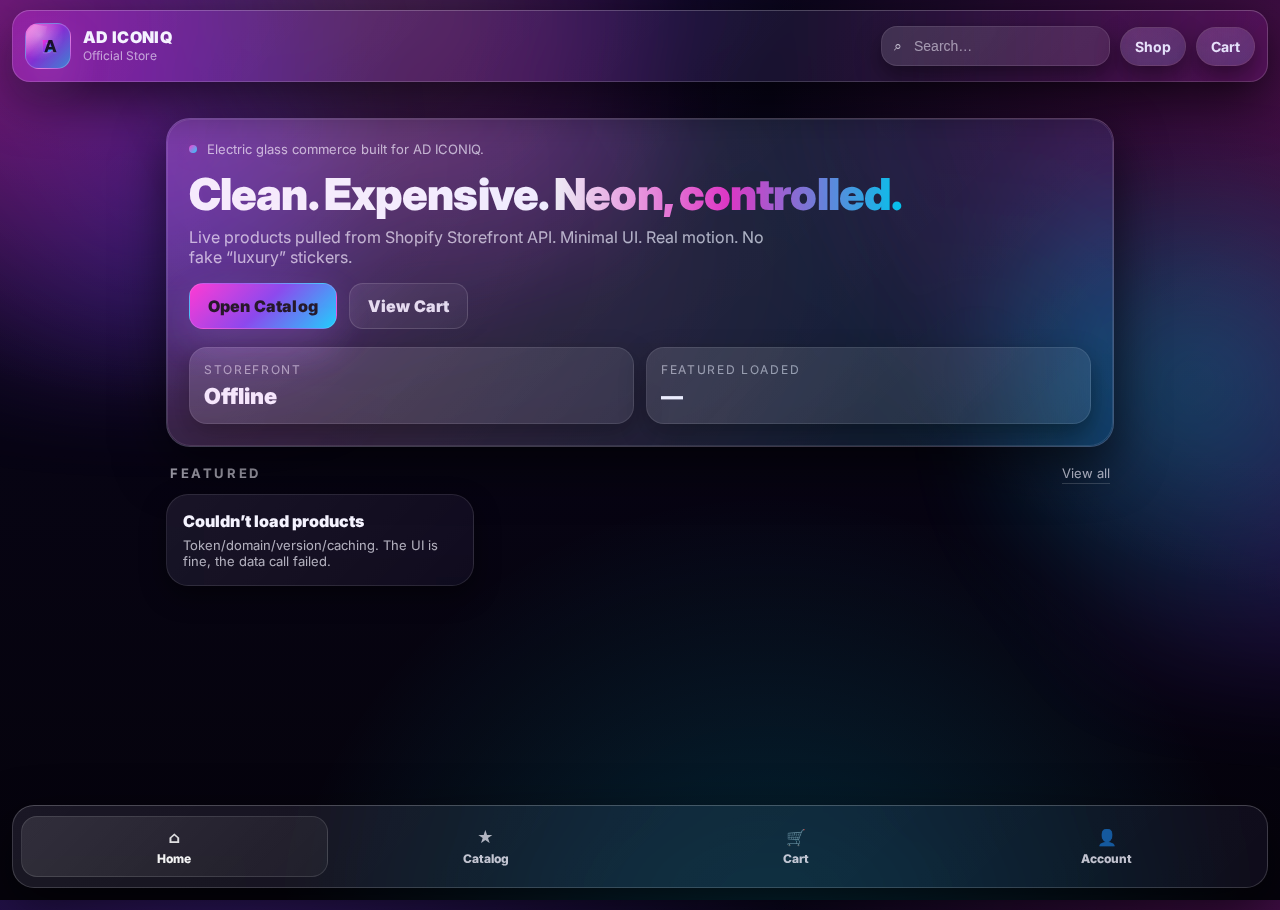
<file: index.html>
<!doctype html>
<html lang="en">
<head>
  <meta charset="utf-8" />
  <meta name="viewport" content="width=device-width,initial-scale=1,viewport-fit=cover" />
  <meta name="theme-color" content="#07040f" />
  <meta name="apple-mobile-web-app-capable" content="yes" />
  <meta name="apple-mobile-web-app-status-bar-style" content="black-translucent" />
  <title>AD ICONIQ — Official Store</title>

  <link rel="manifest" href="./manifest.webmanifest">
  <link rel="stylesheet" href="./styles.css?v=1000">

  <link rel="preconnect" href="https://fonts.googleapis.com">
  <link rel="preconnect" href="https://fonts.gstatic.com" crossorigin>
  <link href="https://fonts.googleapis.com/css2?family=Inter:wght@400;500;600;700;800;900&display=swap" rel="stylesheet">
</head>

<body class="bg">
  <!-- Ambient neon + grain -->
  <div class="ambient" aria-hidden="true">
    <div class="blob b1"></div>
    <div class="blob b2"></div>
    <div class="blob b3"></div>
    <div class="grain"></div>
    <div class="vignette"></div>
  </div>

  <header class="topbar glass">
    <div class="brand">
      <div class="logo-orb" aria-hidden="true">
        <svg class="logo-svg" viewBox="0 0 64 64" role="img" aria-label="AD">
          <defs>
            <linearGradient id="g1" x1="0" y1="0" x2="1" y2="1">
              <stop offset="0" stop-color="#ff2bd1"/>
              <stop offset="0.55" stop-color="#7c3aed"/>
              <stop offset="1" stop-color="#00d4ff"/>
            </linearGradient>
          </defs>
          <path fill="url(#g1)" d="M20 46V18h10.2c7.7 0 13 5.3 13 14s-5.3 14-13 14H20zm7.2-6.3h3.1c4.2 0 6.7-2.8 6.7-7.7 0-5-2.5-7.7-6.7-7.7h-3.1v15.4z"/>
          <path fill="rgba(10,7,18,.88)" d="M44.5 46l-2.2-6.2H32.4L30.2 46h-6.6l9.8-28h8.3l9.8 28h-7zm-10.3-11.6h6.1l-3-9.2-3.1 9.2z"/>
        </svg>
        <span class="logo-spec" aria-hidden="true"></span>
      </div>

      <div class="brand-copy">
        <div class="brand-name">AD ICONIQ</div>
        <div class="brand-sub">Official Store</div>
      </div>
    </div>

    <div class="topbar-actions">
      <label class="search glass-soft" aria-label="Search">
        <span class="icon">⌕</span>
        <input id="search-input" type="search" placeholder="Search…" autocomplete="off" />
      </label>

      <a class="pill glass-soft" href="./catalog.html" aria-label="Shop">Shop</a>

      <a class="pill glass-soft" href="./cart.html" aria-label="Cart">
        Cart <span id="cart-count" class="badge hidden">0</span>
      </a>
    </div>
  </header>

  <main class="wrap">
    <section class="hero">
      <div class="hero-card glass">
        <div class="hero-kicker">
          <span class="dot"></span>
          <span>Electric glass commerce built for AD ICONIQ.</span>
        </div>

        <h1 class="hero-title">
          Clean. Expensive.
          <span class="shine">Neon, controlled.</span>
        </h1>

        <p class="hero-sub">
          Live products pulled from Shopify Storefront API. Minimal UI. Real motion. No fake “luxury” stickers.
        </p>

        <div class="hero-cta">
          <a class="btn primary" href="./catalog.html">Open Catalog</a>
          <a class="btn ghost" href="./cart.html">View Cart</a>
        </div>

        <div class="hero-metrics">
          <div class="metric glass-soft">
            <div class="metric-label">Storefront</div>
            <div class="metric-value" id="api-status">Checking…</div>
          </div>
          <div class="metric glass-soft">
            <div class="metric-label">Featured loaded</div>
            <div class="metric-value" id="product-count">—</div>
          </div>
        </div>

        <div class="hero-outline" aria-hidden="true"></div>
        <div class="hero-highlight" aria-hidden="true"></div>
      </div>
    </section>

    <section class="section">
      <div class="section-head">
        <h2>Featured</h2>
        <a class="link" href="./catalog.html">View all</a>
      </div>

      <div id="featured-grid" class="grid">
        <div class="skeleton glass-soft"></div>
        <div class="skeleton glass-soft"></div>
        <div class="skeleton glass-soft"></div>
        <div class="skeleton glass-soft"></div>
      </div>
    </section>

    <nav class="bottom-nav glass" aria-label="Bottom Navigation">
      <a class="nav-item active" href="./index.html"><span class="nav-ico">⌂</span><span>Home</span></a>
      <a class="nav-item" href="./catalog.html"><span class="nav-ico">★</span><span>Catalog</span></a>
      <a class="nav-item" href="./cart.html"><span class="nav-ico">🛒</span><span>Cart</span></a>
      <a class="nav-item" href="./account.html"><span class="nav-ico">👤</span><span>Account</span></a>
    </nav>
  </main>

  <script>
    const SHOPIFY_DOMAIN = "xfkvxx-iz.myshopify.com";
    const STOREFRONT_TOKEN = "639111507512d9723d5efdd3fd6a8152";
    const STOREFRONT_API_VERSION = "2026-01";

    const endpoint = `https://${SHOPIFY_DOMAIN}/api/${STOREFRONT_API_VERSION}/graphql.json`;

    if ("serviceWorker" in navigator) {
      window.addEventListener("load", () => {
        navigator.serviceWorker.register("./sw.js").catch(() => {});
      });
    }

    function updateCartBadge() {
      try {
        const cart = JSON.parse(localStorage.getItem("adiconiq-cart") || "[]");
        const count = cart.reduce((t, i) => t + (i.quantity || 0), 0);
        const b = document.getElementById("cart-count");
        if (!b) return;
        if (count > 0) { b.textContent = String(count); b.classList.remove("hidden"); }
        else { b.classList.add("hidden"); }
      } catch (_) {}
    }

    async function storefront(query, variables = {}) {
      const res = await fetch(endpoint, {
        method: "POST",
        headers: {
          "Content-Type": "application/json",
          "X-Shopify-Storefront-Access-Token": STOREFRONT_TOKEN
        },
        body: JSON.stringify({ query, variables })
      });
      const json = await res.json();
      if (!res.ok || json.errors) throw new Error((json.errors && json.errors[0] && json.errors[0].message) || "Storefront error");
      return json.data;
    }

    async function loadFeatured() {
      const grid = document.getElementById("featured-grid");
      const apiStatus = document.getElementById("api-status");
      const productCount = document.getElementById("product-count");

      const query = `
        query Featured($first:Int!){
          products(first:$first, sortKey:BEST_SELLING){
            edges{
              node{
                id title handle availableForSale
                featuredImage{ url altText }
                priceRange{ minVariantPrice{ amount currencyCode } }
              }
            }
          }
        }
      `;

      try {
        const data = await storefront(query, { first: 8 }); // more than 6
        const items = (data.products.edges || []).map(e => e.node);

        apiStatus.textContent = "Online";
        apiStatus.classList.add("ok");
        productCount.textContent = String(items.length);

        grid.innerHTML = items.map(p => {
          const img = p.featuredImage?.url || "";
          const alt = p.featuredImage?.altText || p.title || "Product";
          const amount = Number(p.priceRange?.minVariantPrice?.amount || 0);
          const currency = p.priceRange?.minVariantPrice?.currencyCode || "USD";
          const price = new Intl.NumberFormat(undefined, { style: "currency", currency }).format(amount);

          return `
            <a class="card glass-soft" href="./catalog.html?handle=${encodeURIComponent(p.handle)}">
              <div class="card-media">
                ${img ? `<img loading="lazy" src="${img}" alt="${escapeHtml(alt)}">` : `<div class="img-fallback"></div>`}
                <div class="bloom" aria-hidden="true"></div>
                <div class="spec" aria-hidden="true"></div>
              </div>
              <div class="card-body">
                <div class="card-title">${escapeHtml(p.title || "")}</div>
                <div class="card-row">
                  <div class="card-price">${price}</div>
                  <div class="chip ${p.availableForSale ? "live" : "sold"}">${p.availableForSale ? "Live" : "Sold"}</div>
                </div>
              </div>
              <div class="card-outline" aria-hidden="true"></div>
            </a>
          `;
        }).join("");
      } catch (e) {
        apiStatus.textContent = "Offline";
        apiStatus.classList.remove("ok");
        productCount.textContent = "—";
        grid.innerHTML = `
          <div class="error glass-soft">
            <div class="error-title">Couldn’t load products</div>
            <div class="error-sub">Token/domain/version/caching. The UI is fine, the data call failed.</div>
          </div>
        `;
      }
    }

    function wireSearch() {
      const input = document.getElementById("search-input");
      if (!input) return;
      input.addEventListener("keydown", (ev) => {
        if (ev.key === "Enter") {
          const q = input.value.trim();
          if (q) window.location.href = `./catalog.html?q=${encodeURIComponent(q)}`;
        }
      });
    }

    function escapeHtml(s) {
      return String(s).replace(/[&<>"']/g, (m) => ({
        "&":"&amp;","<":"&lt;",">":"&gt;",'"':"&quot;","'":"&#039;"
      }[m]));
    }

    updateCartBadge();
    wireSearch();
    loadFeatured();
  </script>
</body>
</html>
</file>
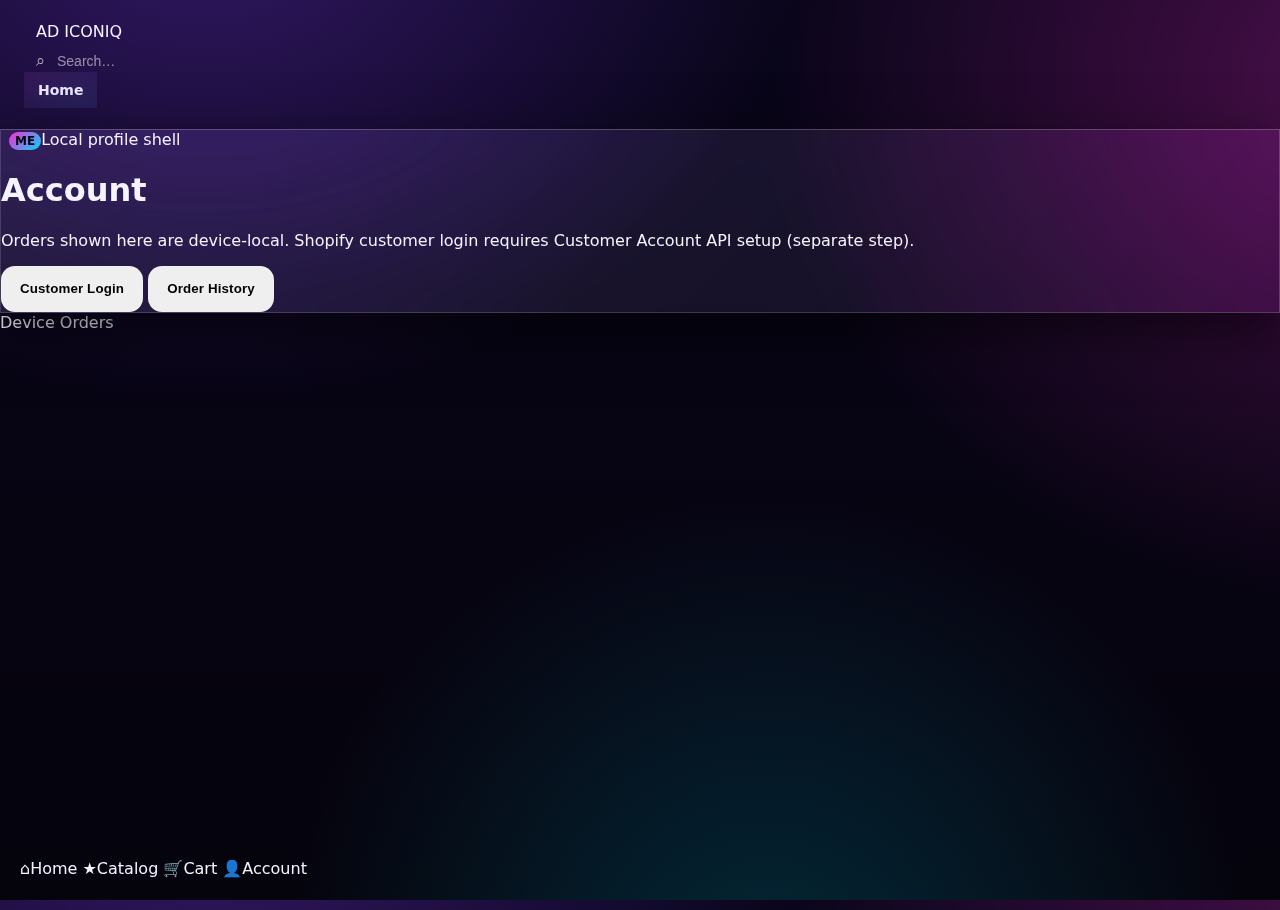
<file: account.html>
<!doctype html>
<html lang="en">
<head>
  <meta charset="utf-8"/>
  <meta name="viewport" content="width=device-width,initial-scale=1"/>
  <title>AD ICONIQ | Account</title>
  <link rel="stylesheet" href="./styles.css"/>
</head>
<body>
  <div class="glow-orb orb-a"></div>
  <div class="glow-orb orb-b"></div>
  <div class="glow-orb orb-c"></div>

  <div class="app">
    <header class="topbar">
      <div class="container topbar-inner">
        <div class="brand"><div class="logo"></div><div class="brand-title">AD ICONIQ</div></div>
        <div class="search"><span style="opacity:.7">⌕</span><input id="search-input" placeholder="Search…" /></div>
        <a class="pill" href="./index.html">Home</a>
      </div>
    </header>

    <main class="container hero">
      <section class="glass">
        <div class="glass-inner">
          <div class="kicker"><span class="badge">ME</span><span>Local profile shell</span></div>
          <h1 class="h1">Account</h1>
          <p class="sub">Orders shown here are device-local. Shopify customer login requires Customer Account API setup (separate step).</p>
          <div class="cta-row">
            <button class="btn btn-primary" onclick="showToast('Account auth is a separate build step')">Customer Login</button>
            <button class="btn" onclick="showToast('Coming next')">Order History</button>
          </div>
        </div>
      </section>

      <div class="section-title">Device Orders</div>
      <div id="orders-grid" class="grid"></div>
    </main>

    <nav class="bottom-nav">
      <div class="container nav-inner">
        <a class="nav-link" href="./index.html"><span class="icon">⌂</span><span>Home</span></a>
        <a class="nav-link" href="./catalog.html"><span class="icon">★</span><span>Catalog</span></a>
        <a class="nav-link" href="./cart.html"><span class="icon">🛒</span><span>Cart <span id="cart-count"></span></span></a>
        <a class="nav-link active" href="./account.html"><span class="icon">👤</span><span>Account</span></a>
      </div>
    </nav>

    <div id="toast" class="toast"></div>
  </div>

  <script src="./main.js"></script>
</body>
</html>
</file>
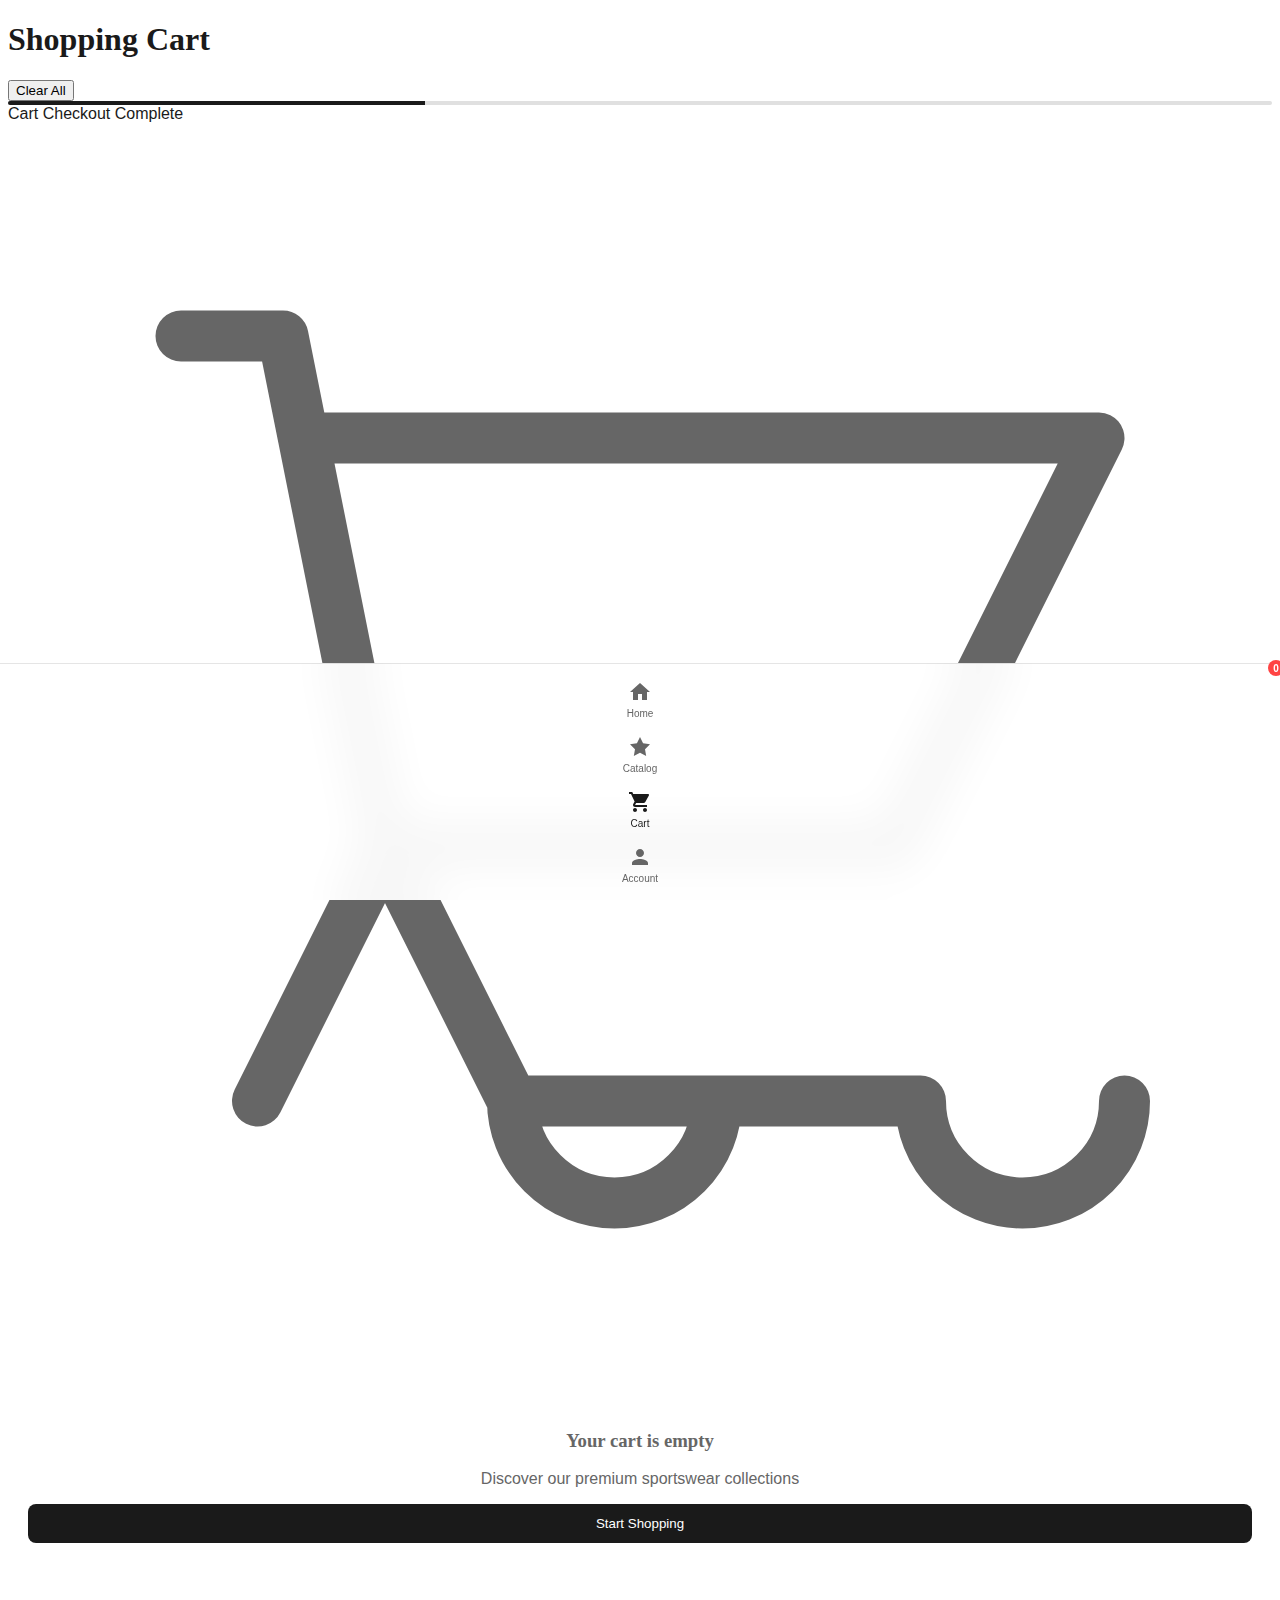
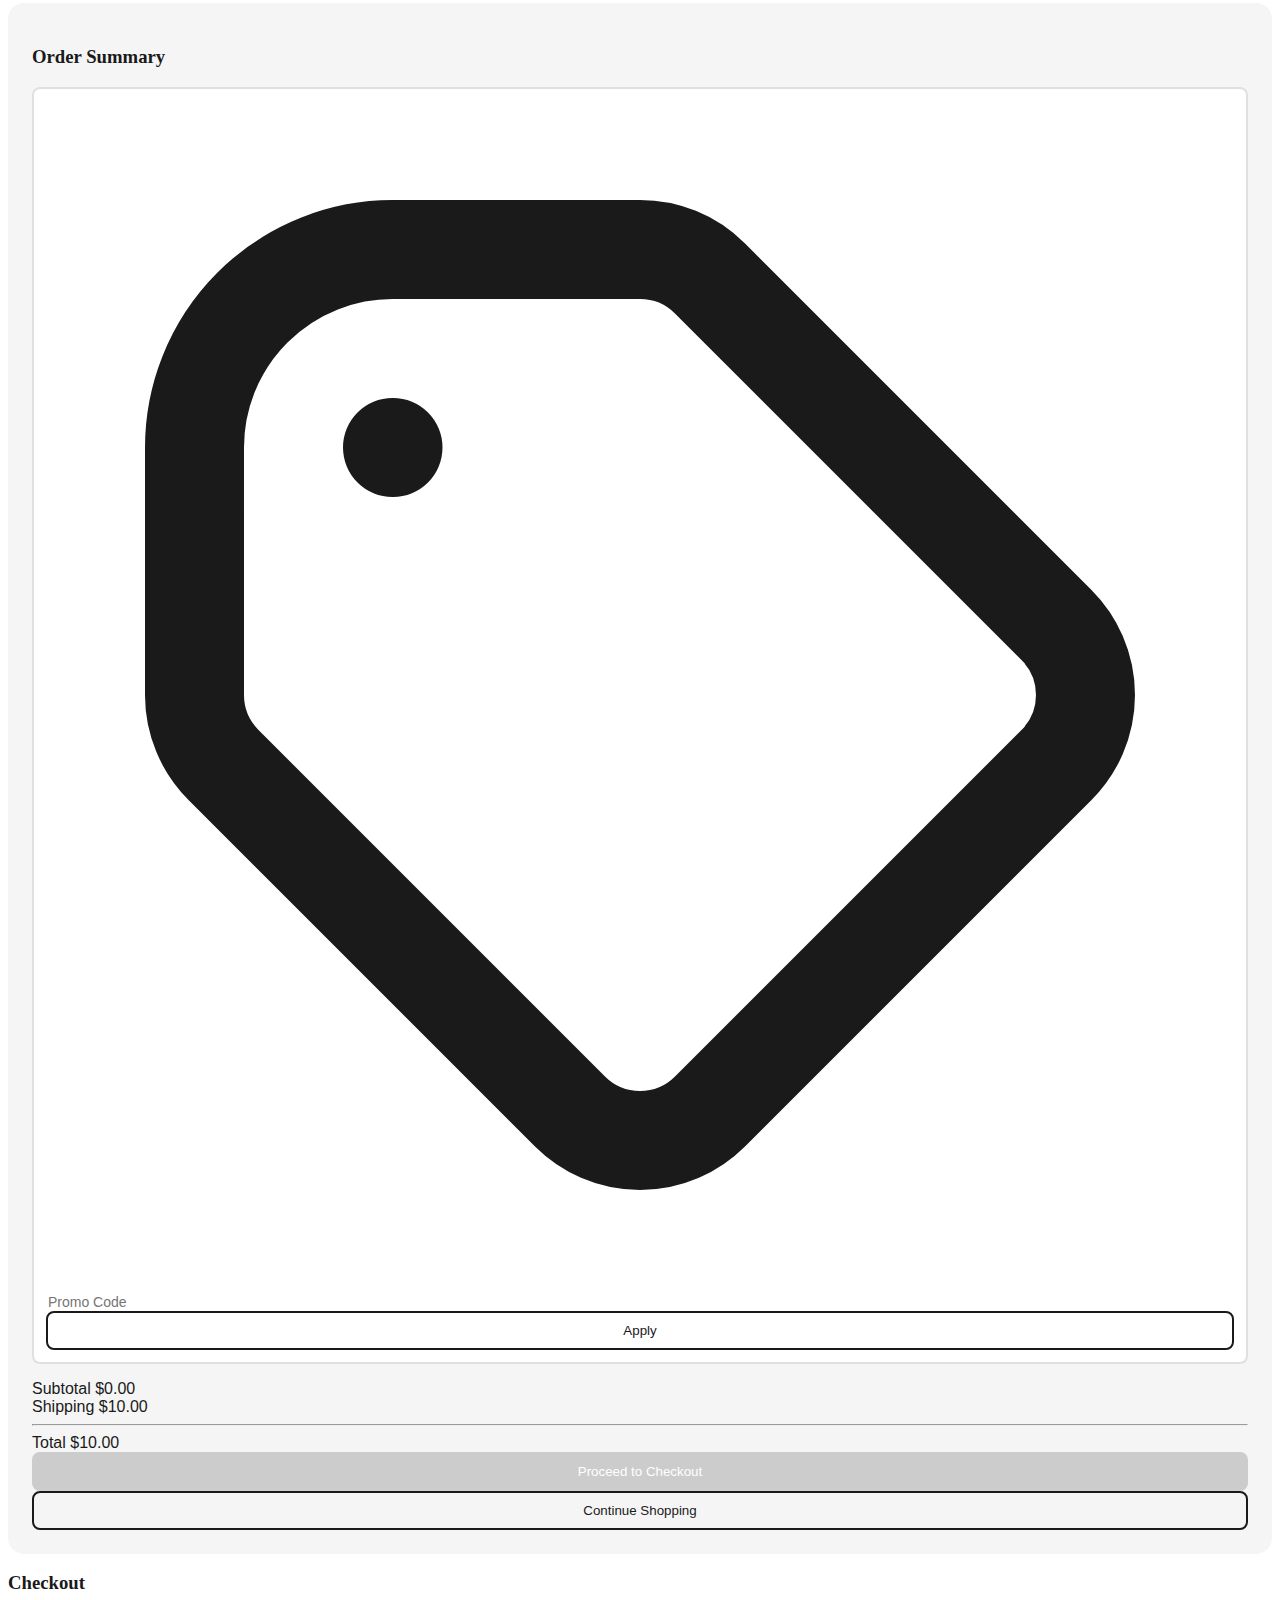
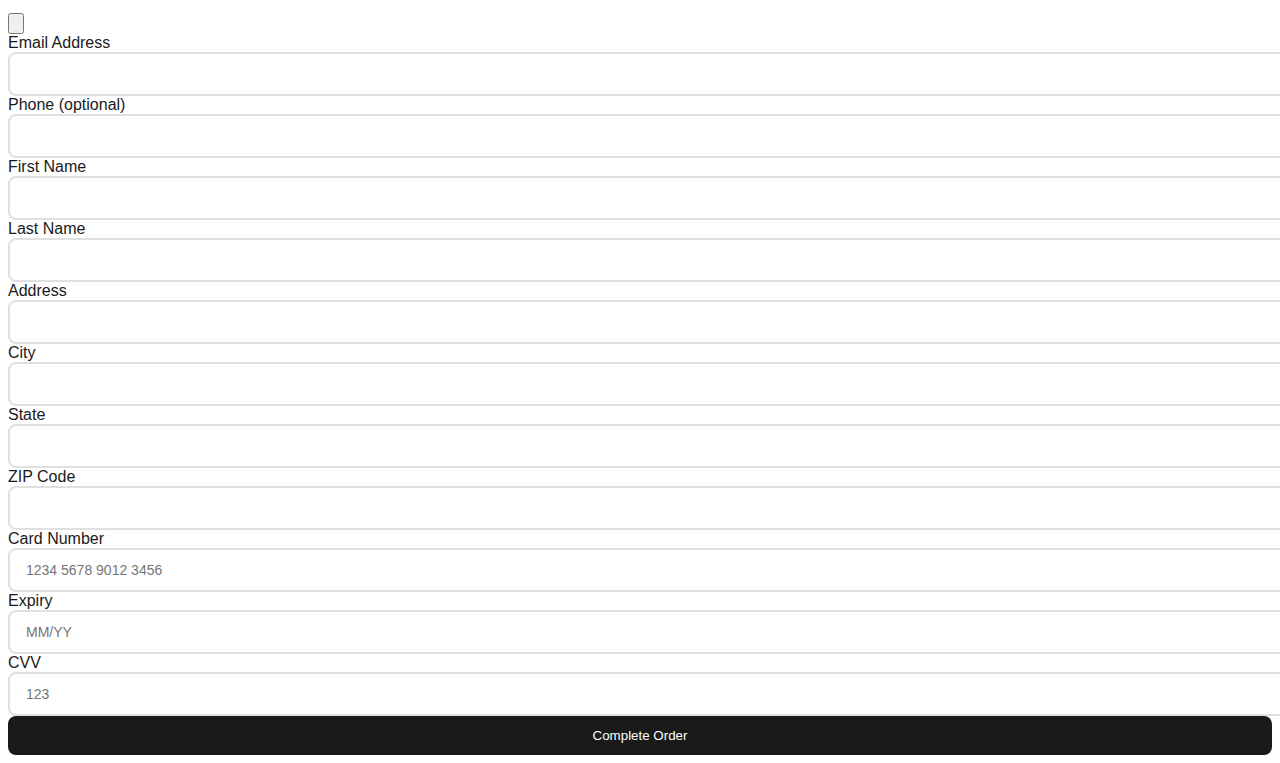
<file: cart.html>
<!DOCTYPE html>
<html lang="en">
<head>
    <meta charset="UTF-8">
    <meta name="viewport" content="width=device-width, initial-scale=1.0">
    
<link rel="manifest" href="manifest.webmanifest">
<meta name="theme-color" content="#1a1a1a">
<link rel="apple-touch-icon" href="resources/icon-192.png">

<title>Shopping Cart - AD ICONIQ</title>
    <script src="https://cdn.tailwindcss.com"></script>
    <script src="https://cdnjs.cloudflare.com/ajax/libs/animejs/3.2.1/anime.min.js"></script>
    <link href="https://fonts.googleapis.com/css2?family=Playfair+Display:wght@400;600;700&family=Inter:wght@300;400;500;600&family=Montserrat:wght@400;500;600&display=swap" rel="stylesheet">
    <style>
        :root {
            --primary-dark: #1a1a1a;
            --primary-light: #ffffff;
            --accent-silver: #c0c0c0;
            --highlight-gray: #f5f5f5;
        }
        
        body {
            font-family: 'Inter', sans-serif;
            background: var(--primary-light);
            color: var(--primary-dark);
        }
        
        .font-display { font-family: 'Playfair Display', serif; }
        .font-accent { font-family: 'Montserrat', sans-serif; }
        
        .cart-item {
            background: white;
            border-radius: 12px;
            padding: 16px;
            box-shadow: 0 2px 10px rgba(0,0,0,0.08);
            margin-bottom: 16px;
        }
        
        .quantity-btn {
            width: 32px;
            height: 32px;
            border: 2px solid #e0e0e0;
            background: white;
            border-radius: 6px;
            display: flex;
            align-items: center;
            justify-content: center;
            cursor: pointer;
            transition: all 0.3s ease;
        }
        
        .quantity-btn:hover {
            border-color: var(--primary-dark);
        }
        
        .quantity-btn:active {
            background: var(--primary-dark);
            color: white;
        }
        
        .btn-primary {
            background: var(--primary-dark);
            color: var(--primary-light);
            border-radius: 8px;
            padding: 12px 24px;
            font-family: 'Montserrat', sans-serif;
            font-weight: 500;
            transition: all 0.3s ease;
            border: none;
            cursor: pointer;
            width: 100%;
        }
        
        .btn-primary:hover {
            background: #333;
        }
        
        .btn-primary:disabled {
            background: #ccc;
            cursor: not-allowed;
        }
        
        .btn-secondary {
            background: transparent;
            color: var(--primary-dark);
            border: 2px solid var(--primary-dark);
            border-radius: 8px;
            padding: 10px 22px;
            font-family: 'Montserrat', sans-serif;
            font-weight: 500;
            transition: all 0.3s ease;
            cursor: pointer;
            width: 100%;
        }
        
        .btn-secondary:hover {
            background: var(--primary-dark);
            color: var(--primary-light);
        }
        
        .nav-bottom {
            position: fixed;
            bottom: 0;
            left: 0;
            right: 0;
            background: rgba(255, 255, 255, 0.95);
            backdrop-filter: blur(20px);
            border-top: 1px solid rgba(0,0,0,0.1);
            z-index: 1000;
            padding: 8px 0 calc(8px + env(safe-area-inset-bottom));
        }
        
        .nav-item {
            display: flex;
            flex-direction: column;
            align-items: center;
            padding: 8px;
            color: #666;
            text-decoration: none;
            font-size: 10px;
            font-family: 'Montserrat', sans-serif;
            transition: color 0.3s ease;
        }
        
        .nav-item.active {
            color: var(--primary-dark);
        }
        
        .nav-icon {
            width: 24px;
            height: 24px;
            margin-bottom: 4px;
        }
        
        .cart-badge {
            position: absolute;
            top: -4px;
            right: -4px;
            background: #ff4444;
            color: white;
            border-radius: 50%;
            width: 16px;
            height: 16px;
            font-size: 10px;
            display: flex;
            align-items: center;
            justify-content: center;
            font-weight: 600;
        }
        
        .form-input {
            width: 100%;
            padding: 12px 16px;
            border: 2px solid #e0e0e0;
            border-radius: 8px;
            font-size: 14px;
            transition: border-color 0.3s ease;
            background: white;
        }
        
        .form-input:focus {
            outline: none;
            border-color: var(--primary-dark);
        }
        
        .order-summary {
            background: var(--highlight-gray);
            border-radius: 16px;
            padding: 24px;
            position: sticky;
            top: 20px;
        }
        
        .progress-bar {
            height: 4px;
            background: #e0e0e0;
            border-radius: 2px;
            overflow: hidden;
        }
        
        .progress-fill {
            height: 100%;
            background: var(--primary-dark);
            transition: width 0.3s ease;
        }
        
        .step {
            display: flex;
            align-items: center;
            margin-bottom: 24px;
        }
        
        .step-number {
            width: 32px;
            height: 32px;
            border-radius: 50%;
            background: #e0e0e0;
            color: #666;
            display: flex;
            align-items: center;
            justify-content: center;
            font-weight: 600;
            margin-right: 12px;
        }
        
        .step.active .step-number {
            background: var(--primary-dark);
            color: white;
        }
        
        .step.completed .step-number {
            background: #10b981;
            color: white;
        }
        
        .empty-cart {
            text-align: center;
            padding: 60px 20px;
            color: #666;
        }
        
        .fade-in {
            opacity: 0;
            transform: translateY(20px);
        }
        
        .promo-code {
            background: white;
            border: 2px solid #e0e0e0;
            border-radius: 8px;
            padding: 12px;
            margin-bottom: 16px;
        }
        
        .promo-input {
            border: none;
            outline: none;
            width: 100%;
            font-size: 14px;
        }
    </style>
</head>
<body class="pb-20">
    <!-- Header -->
    <header class="sticky top-0 bg-white border-b border-gray-200 z-50 px-6 py-4">
        <div class="flex items-center justify-between">
            <h1 class="font-display text-2xl font-bold">Shopping Cart</h1>
            <button onclick="clearCart()" class="text-sm text-gray-500 hover:text-gray-700">
                Clear All
            </button>
        </div>
        
        <!-- Progress Bar -->
        <div class="mt-4">
            <div class="progress-bar">
                <div id="progress-fill" class="progress-fill" style="width: 33%"></div>
            </div>
            <div class="flex justify-between text-xs text-gray-500 mt-2">
                <span>Cart</span>
                <span>Checkout</span>
                <span>Complete</span>
            </div>
        </div>
    </header>

    <!-- Cart Content -->
    <div class="px-6 py-6">
        <div id="cart-content">
            <!-- Cart items will be loaded here -->
        </div>
        
        <!-- Empty Cart State -->
        <div id="empty-cart" class="empty-cart hidden">
            <svg class="w-24 h-24 mx-auto mb-4 text-gray-300" fill="none" stroke="currentColor" viewBox="0 0 24 24">
                <path stroke-linecap="round" stroke-linejoin="round" stroke-width="1" d="M3 3h2l.4 2M7 13h10l4-8H5.4m0 0L7 13m0 0l-2.5 5M7 13l2.5 5m0 0h8m-8 0a2 2 0 104 0m4 0a2 2 0 104 0"/>
            </svg>
            <h3 class="font-display text-xl font-bold mb-2">Your cart is empty</h3>
            <p class="mb-6">Discover our premium sportswear collections</p>
            <button onclick="window.location.href='catalog.html'" class="btn-primary max-w-xs mx-auto">
                Start Shopping
            </button>
        </div>
    </div>

    <!-- Order Summary -->
    <div id="order-summary" class="px-6 pb-6 hidden">
        <div class="order-summary">
            <h3 class="font-display text-xl font-bold mb-4">Order Summary</h3>
            
            <!-- Promo Code -->
            <div class="promo-code">
                <div class="flex items-center space-x-2">
                    <svg class="w-4 h-4 text-gray-500" fill="none" stroke="currentColor" viewBox="0 0 24 24">
                        <path stroke-linecap="round" stroke-linejoin="round" stroke-width="2" d="M7 7h.01M7 3h5c.512 0 1.024.195 1.414.586l7 7a2 2 0 010 2.828l-7 7a2 2 0 01-2.828 0l-7-7A1.994 1.994 0 013 12V7a4 4 0 014-4z"/>
                    </svg>
                    <input type="text" id="promo-code" placeholder="Promo Code" class="promo-input">
                    <button onclick="applyPromoCode()" class="btn-secondary text-xs px-3 py-1">Apply</button>
                </div>
            </div>
            
            <!-- Price Breakdown -->
            <div class="space-y-2 text-sm">
                <div class="flex justify-between">
                    <span>Subtotal</span>
                    <span id="subtotal">$0.00</span>
                </div>
                <div class="flex justify-between">
                    <span>Shipping</span>
                    <span id="shipping">Free</span>
                </div>
                <div class="flex justify-between text-green-600" id="discount-row" style="display: none;">
                    <span>Discount</span>
                    <span id="discount">-$0.00</span>
                </div>
                <hr class="my-3">
                <div class="flex justify-between font-bold text-lg">
                    <span>Total</span>
                    <span id="total">$0.00</span>
                </div>
            </div>
            
            <button onclick="proceedToCheckout()" class="btn-primary mt-6" id="checkout-btn">
                Proceed to Checkout
            </button>
            
            <button onclick="window.location.href='catalog.html'" class="btn-secondary mt-3">
                Continue Shopping
            </button>
        </div>
    </div>

    <!-- Checkout Modal -->
    <div id="checkout-modal" class="modal">
        <div class="modal-content p-6 m-4 max-w-md">
            <div class="flex justify-between items-center mb-6">
                <h3 class="font-display text-xl font-bold">Checkout</h3>
                <button onclick="toggleCheckout()" class="text-gray-500 hover:text-gray-700">
                    <svg class="w-6 h-6" fill="none" stroke="currentColor" viewBox="0 0 24 24">
                        <path stroke-linecap="round" stroke-linejoin="round" stroke-width="2" d="M6 18L18 6M6 6l12 12"/>
                    </svg>
                </button>
            </div>
            
            <form id="checkout-form" class="space-y-4">
                <div>
                    <label class="block text-sm font-medium mb-2">Email Address</label>
                    <input type="email" name="email" class="form-input" required>
                </div>

                <div>
                    <label class="block text-sm font-medium mb-2">Phone (optional)</label>
                    <input type="tel" name="phone" class="form-input">
                </div>
                
                <div class="grid grid-cols-1 gap-4">
                    <div>
                        <label class="block text-sm font-medium mb-2">First Name</label>
                        <input type="text" name="firstName" class="form-input" required>
                    </div>
                    <div>
                        <label class="block text-sm font-medium mb-2">Last Name</label>
                        <input type="text" name="lastName" class="form-input" required>
                    </div>
                </div>
                
                <div>
                    <label class="block text-sm font-medium mb-2">Address</label>
                    <input type="text" name="address" class="form-input" required>
                </div>
                
                <div class="grid grid-cols-3 gap-4">
                    <div>
                        <label class="block text-sm font-medium mb-2">City</label>
                        <input type="text" name="city" class="form-input" required>
                    </div>
                    <div>
                        <label class="block text-sm font-medium mb-2">State</label>
                        <input type="text" name="state" class="form-input" required>
                    </div>
                    <div>
                        <label class="block text-sm font-medium mb-2">ZIP Code</label>
                        <input type="text" name="zip" class="form-input" required>
                    </div>
                </div>
                
                <div>
                    <label class="block text-sm font-medium mb-2">Card Number</label>
                    <input type="text" placeholder="1234 5678 9012 3456" class="form-input" required>
                </div>
                
                <div class="grid grid-cols-2 gap-4">
                    <div>
                        <label class="block text-sm font-medium mb-2">Expiry</label>
                        <input type="text" placeholder="MM/YY" class="form-input" required>
                    </div>
                    <div>
                        <label class="block text-sm font-medium mb-2">CVV</label>
                        <input type="text" placeholder="123" class="form-input" required>
                    </div>
                </div>
                
                <button type="submit" class="btn-primary mt-6">
                    Complete Order
                </button>
            </form>
        </div>
    </div>

    <!-- Bottom Navigation -->
    <nav class="nav-bottom">
        <div class="flex justify-around items-center py-2">
            <a href="index.html" class="nav-item">
                <svg class="nav-icon" fill="currentColor" viewBox="0 0 24 24">
                    <path d="M10 20v-6h4v6h5v-8h3L12 3 2 12h3v8z"/>
                </svg>
                Home
            </a>
            <a href="catalog.html" class="nav-item">
                <svg class="nav-icon" fill="currentColor" viewBox="0 0 24 24">
                    <path d="M12 2l3.09 6.26L22 9.27l-5 4.87 1.18 6.88L12 17.77l-6.18 3.25L7 14.14 2 9.27l6.91-1.01L12 2z"/>
                </svg>
                Catalog
            </a>
            <a href="cart.html" class="nav-item active relative">
                <svg class="nav-icon" fill="currentColor" viewBox="0 0 24 24">
                    <path d="M7 18c-1.1 0-1.99.9-1.99 2S5.9 22 7 22s2-.9 2-2-.9-2-2-2zM1 2v2h2l3.6 7.59-1.35 2.45c-.16.28-.25.61-.25.96 0 1.1.9 2 2 2h12v-2H7.42c-.14 0-.25-.11-.25-.25l.03-.12.9-1.63h7.45c.75 0 1.41-.41 1.75-1.03l3.58-6.49c.08-.14.12-.31.12-.48 0-.55-.45-1-1-1H5.21l-.94-2H1zm16 16c-1.1 0-1.99.9-1.99 2s.89 2 1.99 2 2-.9 2-2-.9-2-2-2z"/>
                </svg>
                <span id="cart-count" class="cart-badge hidden">0</span>
                Cart
            </a>
            <a href="account.html" class="nav-item">
                <svg class="nav-icon" fill="currentColor" viewBox="0 0 24 24">
                    <path d="M12 12c2.21 0 4-1.79 4-4s-1.79-4-4-4-4 1.79-4 4 1.79 4 4 4zm0 2c-2.67 0-8 1.34-8 4v2h16v-2c0-2.66-5.33-4-8-4z"/>
                </svg>
                Account
            </a>
        </div>
    </nav>

    <script src="main.js"></script>
</body>
</html>
</file>
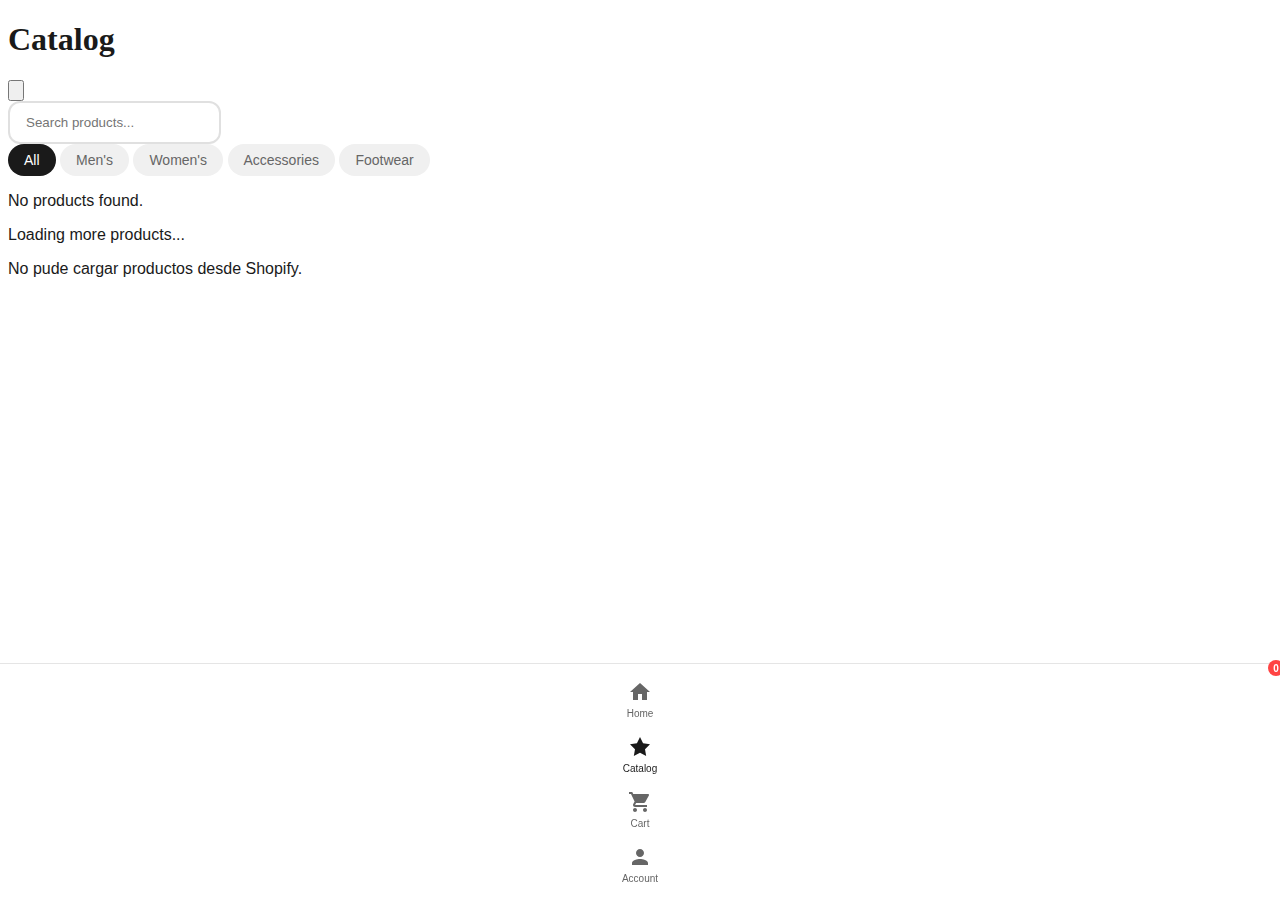
<file: catalog.html>
<!DOCTYPE html>
<html lang="en">
<head>
    <meta charset="UTF-8">
    <meta name="viewport" content="width=device-width, initial-scale=1.0">
    
<link rel="manifest" href="manifest.webmanifest">
<meta name="theme-color" content="#1a1a1a">
<link rel="apple-touch-icon" href="resources/icon-192.png">

<title>Catalog - AD ICONIQ</title>
    <script src="https://cdn.tailwindcss.com"></script>
    <script src="https://cdnjs.cloudflare.com/ajax/libs/animejs/3.2.1/anime.min.js"></script>
    <link href="https://fonts.googleapis.com/css2?family=Playfair+Display:wght@400;600;700&family=Inter:wght@300;400;500;600&family=Montserrat:wght@400;500;600&display=swap" rel="stylesheet">
    <style>
        :root {
            --primary-dark: #1a1a1a;
            --primary-light: #ffffff;
            --accent-silver: #c0c0c0;
            --highlight-gray: #f5f5f5;
        }
        
        body {
            font-family: 'Inter', sans-serif;
            background: var(--primary-light);
            color: var(--primary-dark);
        }
        
        .font-display { font-family: 'Playfair Display', serif; }
        .font-accent { font-family: 'Montserrat', sans-serif; }
        
        .search-bar {
            background: white;
            border: 2px solid #e0e0e0;
            border-radius: 12px;
            padding: 12px 16px;
            transition: border-color 0.3s ease;
        }
        
        .search-bar:focus {
            outline: none;
            border-color: var(--primary-dark);
        }
        
        .filter-chip {
            background: #f0f0f0;
            color: #666;
            padding: 8px 16px;
            border-radius: 20px;
            font-size: 14px;
            cursor: pointer;
            transition: all 0.3s ease;
            border: none;
        }
        
        .filter-chip.active {
            background: var(--primary-dark);
            color: white;
        }
        
        .product-card {
            background: white;
            border-radius: 12px;
            overflow: hidden;
            box-shadow: 0 4px 20px rgba(0,0,0,0.08);
            transition: all 0.3s cubic-bezier(0.4, 0, 0.2, 1);
            cursor: pointer;
        }
        
        .product-card:hover {
            transform: translateY(-4px);
            box-shadow: 0 8px 30px rgba(0,0,0,0.12);
        }
        
        .product-card:active {
            transform: scale(0.98);
        }
        
        .btn-primary {
            background: var(--primary-dark);
            color: var(--primary-light);
            border-radius: 8px;
            padding: 8px 16px;
            font-family: 'Montserrat', sans-serif;
            font-weight: 500;
            transition: all 0.3s ease;
            border: none;
            cursor: pointer;
            font-size: 14px;
        }
        
        .btn-primary:hover {
            background: #333;
        }
        
        .btn-secondary {
            background: transparent;
            color: var(--primary-dark);
            border: 2px solid var(--primary-dark);
            border-radius: 8px;
            padding: 6px 14px;
            font-family: 'Montserrat', sans-serif;
            font-weight: 500;
            transition: all 0.3s ease;
            cursor: pointer;
            font-size: 14px;
        }
        
        .btn-secondary:hover {
            background: var(--primary-dark);
            color: var(--primary-light);
        }
        
        .nav-bottom {
            position: fixed;
            bottom: 0;
            left: 0;
            right: 0;
            background: rgba(255, 255, 255, 0.95);
            backdrop-filter: blur(20px);
            border-top: 1px solid rgba(0,0,0,0.1);
            z-index: 1000;
            padding: 8px 0 calc(8px + env(safe-area-inset-bottom));
        }
        
        .nav-item {
            display: flex;
            flex-direction: column;
            align-items: center;
            padding: 8px;
            color: #666;
            text-decoration: none;
            font-size: 10px;
            font-family: 'Montserrat', sans-serif;
            transition: color 0.3s ease;
        }
        
        .nav-item.active {
            color: var(--primary-dark);
        }
        
        .nav-icon {
            width: 24px;
            height: 24px;
            margin-bottom: 4px;
        }
        
        .cart-badge {
            position: absolute;
            top: -4px;
            right: -4px;
            background: #ff4444;
            color: white;
            border-radius: 50%;
            width: 16px;
            height: 16px;
            font-size: 10px;
            display: flex;
            align-items: center;
            justify-content: center;
            font-weight: 600;
        }
        
        .modal {
            position: fixed;
            top: 0;
            left: 0;
            right: 0;
            bottom: 0;
            background: rgba(0,0,0,0.5);
            display: flex;
            align-items: center;
            justify-content: center;
            z-index: 2000;
            opacity: 0;
            visibility: hidden;
            transition: all 0.3s ease;
        }
        
        .modal.active {
            opacity: 1;
            visibility: visible;
        }
        
        .modal-content {
            background: white;
            border-radius: 16px;
            max-width: 90vw;
            max-height: 90vh;
            overflow-y: auto;
            transform: scale(0.9);
            transition: transform 0.3s ease;
        }
        
        .modal.active .modal-content {
            transform: scale(1);
        }
        
        .fade-in {
            opacity: 0;
            transform: translateY(20px);
        }
        
        .price-range {
            -webkit-appearance: none;
            appearance: none;
            width: 100%;
            height: 4px;
            background: #e0e0e0;
            border-radius: 2px;
            outline: none;
        }
        
        .price-range::-webkit-slider-thumb {
            -webkit-appearance: none;
            appearance: none;
            width: 20px;
            height: 20px;
            background: var(--primary-dark);
            border-radius: 50%;
            cursor: pointer;
        }
        
        .price-range::-moz-range-thumb {
            width: 20px;
            height: 20px;
            background: var(--primary-dark);
            border-radius: 50%;
            cursor: pointer;
            border: none;
        }
    </style>
</head>
<body class="pb-20">
    <!-- Header -->
    <header class="sticky top-0 bg-white border-b border-gray-200 z-50 px-6 py-4">
        <div class="flex items-center justify-between">
            <h1 class="font-display text-2xl font-bold">Catalog</h1>
            <div class="flex items-center space-x-4">
                <button onclick="toggleFilters()" class="p-2">
                    <svg class="w-6 h-6" fill="none" stroke="currentColor" viewBox="0 0 24 24">
                        <path stroke-linecap="round" stroke-linejoin="round" stroke-width="2" d="M3 4a1 1 0 011-1h16a1 1 0 011 1v2.586a1 1 0 01-.293.707l-6.414 6.414a1 1 0 00-.293.707V17l-4 4v-6.586a1 1 0 00-.293-.707L3.293 7.293A1 1 0 013 6.586V4z"/>
                    </svg>
                </button>
            </div>
        </div>
        
        <!-- Search Bar -->
        <div class="mt-4">
            <input type="text" id="search-input" placeholder="Search products..." 
                   class="search-bar w-full" onkeyup="searchProducts()">
        </div>
    </header>

    <!-- Filter Chips -->
    <section class="px-6 py-4 bg-gray-50 border-b border-gray-200">
        <div class="flex space-x-2 overflow-x-auto pb-2">
            <button class="filter-chip active" onclick="filterProducts('all', this)">All</button>
            <button class="filter-chip" onclick="filterProducts('mens', this)">Men's</button>
            <button class="filter-chip" onclick="filterProducts('womens', this)">Women's</button>
            <button class="filter-chip" onclick="filterProducts('accessories', this)">Accessories</button>
            <button class="filter-chip" onclick="filterProducts('footwear', this)">Footwear</button>
        </div>
    </section>

    <!-- Products Grid -->
    <section class="px-6 py-6">
        <div id="products-grid" class="grid grid-cols-2 gap-4">
            <!-- Products will be loaded here -->
        </div>
        
        <div id="loading" class="text-center py-8 hidden">
            <div class="inline-block animate-spin rounded-full h-8 w-8 border-b-2 border-gray-900"></div>
            <p class="mt-2 text-gray-600">Loading more products...</p>
        </div>
    </section>

    <!-- Product Modal -->
    <div id="product-modal" class="modal">
        <div class="modal-content p-6 m-4">
            <div class="flex justify-between items-center mb-4">
                <h3 id="modal-title" class="font-display text-2xl font-bold"></h3>
                <button onclick="closeModal()" class="text-gray-500 hover:text-gray-700">
                    <svg class="w-6 h-6" fill="none" stroke="currentColor" viewBox="0 0 24 24">
                        <path stroke-linecap="round" stroke-linejoin="round" stroke-width="2" d="M6 18L18 6M6 6l12 12"/>
                    </svg>
                </button>
            </div>
            
            <div id="modal-content">
                <!-- Modal content will be loaded here -->
            </div>
        </div>
    </div>

    <!-- Filter Modal -->
    <div id="filter-modal" class="modal">
        <div class="modal-content p-6 m-4 max-w-md">
            <div class="flex justify-between items-center mb-6">
                <h3 class="font-display text-xl font-bold">Filters</h3>
                <button onclick="toggleFilters()" class="text-gray-500 hover:text-gray-700">
                    <svg class="w-6 h-6" fill="none" stroke="currentColor" viewBox="0 0 24 24">
                        <path stroke-linecap="round" stroke-linejoin="round" stroke-width="2" d="M6 18L18 6M6 6l12 12"/>
                    </svg>
                </button>
            </div>
            
            <div class="space-y-6">
                <!-- Price Range -->
                <div>
                    <h4 class="font-semibold mb-3">Price Range</h4>
                    <div class="space-y-3">
                        <input type="range" id="price-range" class="price-range" min="0" max="200" value="200" onchange="updatePriceFilter()">
                        <div class="flex justify-between text-sm text-gray-600">
                            <span>$0</span>
                            <span id="max-price">$200+</span>
                        </div>
                    </div>
                </div>
                
                <!-- Size Filter -->
                <div>
                    <h4 class="font-semibold mb-3">Size</h4>
                    <div class="flex flex-wrap gap-2">
                        <button class="filter-chip" onclick="toggleSizeFilter(this, 'XS')">XS</button>
                        <button class="filter-chip" onclick="toggleSizeFilter(this, 'S')">S</button>
                        <button class="filter-chip" onclick="toggleSizeFilter(this, 'M')">M</button>
                        <button class="filter-chip" onclick="toggleSizeFilter(this, 'L')">L</button>
                        <button class="filter-chip" onclick="toggleSizeFilter(this, 'XL')">XL</button>
                    </div>
                </div>
                
                <!-- Color Filter -->
                <div>
                    <h4 class="font-semibold mb-3">Color</h4>
                    <div class="flex flex-wrap gap-2">
                        <button class="filter-chip" onclick="toggleColorFilter(this, 'Black')">Black</button>
                        <button class="filter-chip" onclick="toggleColorFilter(this, 'White')">White</button>
                        <button class="filter-chip" onclick="toggleColorFilter(this, 'Blue')">Blue</button>
                        <button class="filter-chip" onclick="toggleColorFilter(this, 'Gray')">Gray</button>
                        <button class="filter-chip" onclick="toggleColorFilter(this, 'Navy')">Navy</button>
                    </div>
                </div>
                
                <div class="flex space-x-3 pt-4">
                    <button onclick="clearFilters()" class="btn-secondary flex-1">Clear All</button>
                    <button onclick="applyFilters()" class="btn-primary flex-1">Apply</button>
                </div>
            </div>
        </div>
    </div>

    <!-- Bottom Navigation -->
    <nav class="nav-bottom">
        <div class="flex justify-around items-center py-2">
            <a href="index.html" class="nav-item">
                <svg class="nav-icon" fill="currentColor" viewBox="0 0 24 24">
                    <path d="M10 20v-6h4v6h5v-8h3L12 3 2 12h3v8z"/>
                </svg>
                Home
            </a>
            <a href="catalog.html" class="nav-item active">
                <svg class="nav-icon" fill="currentColor" viewBox="0 0 24 24">
                    <path d="M12 2l3.09 6.26L22 9.27l-5 4.87 1.18 6.88L12 17.77l-6.18 3.25L7 14.14 2 9.27l6.91-1.01L12 2z"/>
                </svg>
                Catalog
            </a>
            <a href="cart.html" class="nav-item relative">
                <svg class="nav-icon" fill="currentColor" viewBox="0 0 24 24">
                    <path d="M7 18c-1.1 0-1.99.9-1.99 2S5.9 22 7 22s2-.9 2-2-.9-2-2-2zM1 2v2h2l3.6 7.59-1.35 2.45c-.16.28-.25.61-.25.96 0 1.1.9 2 2 2h12v-2H7.42c-.14 0-.25-.11-.25-.25l.03-.12.9-1.63h7.45c.75 0 1.41-.41 1.75-1.03l3.58-6.49c.08-.14.12-.31.12-.48 0-.55-.45-1-1-1H5.21l-.94-2H1zm16 16c-1.1 0-1.99.9-1.99 2s.89 2 1.99 2 2-.9 2-2-.9-2-2-2z"/>
                </svg>
                <span id="cart-count" class="cart-badge hidden">0</span>
                Cart
            </a>
            <a href="account.html" class="nav-item">
                <svg class="nav-icon" fill="currentColor" viewBox="0 0 24 24">
                    <path d="M12 12c2.21 0 4-1.79 4-4s-1.79-4-4-4-4 1.79-4 4 1.79 4 4 4zm0 2c-2.67 0-8 1.34-8 4v2h16v-2c0-2.66-5.33-4-8-4z"/>
                </svg>
                Account
            </a>
        </div>
    </nav>

    <script src="main.js"></script>
</body>
</html>
</file>
<file: styles.css>
:root{
  --bg0:#05030c;
  --bg1:#09051a;

  --ink:#f5f3ff;
  --muted:rgba(245,243,255,.72);

  --glassA: rgba(255,255,255,.085);
  --glassB: rgba(255,255,255,.045);
  --stroke: rgba(255,255,255,.16);
  --stroke2: rgba(255,255,255,.10);

  --pink:#ff2bd1;
  --violet:#7c3aed;
  --cyan:#00d4ff;
  --amber:#ff8a4c;

  --shadow: 0 18px 50px rgba(0,0,0,.60);
  --shadow2: 0 10px 26px rgba(0,0,0,.48);

  --r:24px;
}

*{ box-sizing:border-box; }
html,body{ height:100%; }
body{
  margin:0;
  font-family: Inter, system-ui, -apple-system, Segoe UI, Roboto, Arial, sans-serif;
  color:var(--ink);
  background:
    radial-gradient(1100px 900px at 16% -10%, rgba(124,58,237,.35), transparent 55%),
    radial-gradient(1100px 900px at 110% 10%, rgba(255,43,209,.28), transparent 58%),
    radial-gradient(900px 900px at 60% 110%, rgba(0,212,255,.18), transparent 55%),
    linear-gradient(180deg, var(--bg1), var(--bg0));
  overflow-x:hidden;
}

a{ color:inherit; text-decoration:none; }
.hidden{ display:none !important; }

/* Ambient */
.ambient{ position:fixed; inset:0; pointer-events:none; z-index:0; }
.blob{
  position:absolute;
  width:520px; height:520px;
  filter: blur(46px);
  opacity:.50;
  animation: float 12s ease-in-out infinite;
  transform: translate3d(0,0,0);
}
.b1{
  left:-180px; top:-140px;
  background:
    radial-gradient(circle at 30% 30%, rgba(255,43,209,.85), transparent 60%),
    radial-gradient(circle at 65% 65%, rgba(124,58,237,.75), transparent 62%);
}
.b2{
  right:-220px; top:160px;
  background:
    radial-gradient(circle at 40% 40%, rgba(0,212,255,.70), transparent 60%),
    radial-gradient(circle at 70% 70%, rgba(124,58,237,.55), transparent 62%);
  animation-delay:-4s;
  opacity:.42;
}
.b3{
  left:10%; bottom:-260px;
  background:
    radial-gradient(circle at 45% 45%, rgba(255,138,76,.70), transparent 60%),
    radial-gradient(circle at 70% 70%, rgba(255,43,209,.55), transparent 62%);
  opacity:.22;
  animation-delay:-7s;
}
@keyframes float{
  0%,100%{ transform: translateY(0) translateX(0) scale(1); }
  50%{ transform: translateY(16px) translateX(10px) scale(1.04); }
}
.grain{
  position:absolute; inset:-40%;
  background-image:url("data:image/svg+xml,%3Csvg xmlns='http://www.w3.org/2000/svg' width='180' height='180'%3E%3Cfilter id='n'%3E%3CfeTurbulence type='fractalNoise' baseFrequency='.85' numOctaves='3' stitchTiles='stitch'/%3E%3C/filter%3E%3Crect width='180' height='180' filter='url(%23n)' opacity='.18'/%3E%3C/svg%3E");
  opacity:.20;
  mix-blend-mode: overlay;
  animation: grainMove 10s steps(6) infinite;
}
@keyframes grainMove{ 0%{transform:translate(0,0)} 100%{transform:translate(-6%,-6%)} }
.vignette{
  position:absolute; inset:0;
  background: radial-gradient(circle at 50% 35%, transparent 30%, rgba(0,0,0,.62) 85%);
  opacity:.95;
}
.bg > *{ position:relative; z-index:1; }

/* Glass */
.glass{
  background: linear-gradient(135deg, var(--glassA), var(--glassB));
  border: 1px solid var(--stroke);
  border-top-color: rgba(255,255,255,.22);
  border-left-color: rgba(255,255,255,.18);
  box-shadow: var(--shadow);
  backdrop-filter: blur(18px) saturate(145%);
  -webkit-backdrop-filter: blur(18px) saturate(145%);
}
.glass-soft{
  background: linear-gradient(135deg, rgba(255,255,255,.075), rgba(255,255,255,.035));
  border: 1px solid var(--stroke2);
  box-shadow: var(--shadow2);
  backdrop-filter: blur(14px) saturate(140%);
  -webkit-backdrop-filter: blur(14px) saturate(140%);
}

/* Layout: FIX nav overlap (this was your “not done”) */
.wrap{
  max-width: 980px;
  margin: 0 auto;
  padding: 18px 16px calc(140px + env(safe-area-inset-bottom));
}

/* Topbar */
.topbar{
  position:sticky;
  top:0;
  z-index:5;
  display:flex;
  align-items:center;
  justify-content:space-between;
  gap:12px;
  padding: 12px;
  margin: 10px 12px 0;
  border-radius: 18px;
}
.brand{ display:flex; align-items:center; gap:12px; min-width: 190px; }
.brand-copy{ display:flex; flex-direction:column; line-height:1.05; }
.brand-name{ font-weight:900; letter-spacing:.02em; }
.brand-sub{ font-size:12px; color:rgba(245,243,255,.62); margin-top:4px; }

.logo-orb{
  width:46px; height:46px; border-radius: 14px;
  display:grid; place-items:center;
  background:
    radial-gradient(circle at 30% 25%, rgba(255,255,255,.35), transparent 55%),
    linear-gradient(135deg, rgba(255,43,209,.9), rgba(124,58,237,.65), rgba(0,212,255,.55));
  border:1px solid rgba(255,255,255,.22);
  box-shadow: 0 18px 40px rgba(255,43,209,.16), 0 18px 50px rgba(0,212,255,.10);
  position:relative;
  overflow:hidden;
}
.logo-svg{ width:28px; height:28px; filter: drop-shadow(0 1px 0 rgba(255,255,255,.22)); }
.logo-spec{
  position:absolute; inset:-2px;
  background: linear-gradient(120deg, transparent 25%, rgba(255,255,255,.45) 48%, transparent 70%);
  transform: translateX(-60%) rotate(10deg);
  animation: sheen 5.2s ease-in-out infinite;
  opacity:.65;
}
@keyframes sheen{ 0%,100%{transform:translateX(-60%) rotate(10deg)} 50%{transform:translateX(60%) rotate(10deg)} }

.topbar-actions{ display:flex; align-items:center; gap:10px; }
.search{
  display:flex; align-items:center;
  gap:10px;
  padding: 10px 12px;
  border-radius: 16px;
  min-width: 200px;
}
.search .icon{ opacity:.75; font-size:14px; }
.search input{
  border:0; outline:0; background:transparent;
  color:var(--ink);
  width:100%;
  font-size:14px;
}
.search input::placeholder{ color: rgba(245,243,255,.55); }

.pill{
  padding: 10px 14px;
  border-radius: 999px;
  font-weight:700;
  font-size:14px;
  position:relative;
  overflow:hidden;
}
.pill:after{
  content:"";
  position:absolute; inset:0;
  background:
    radial-gradient(220px 100px at 20% 20%, rgba(255,43,209,.12), transparent 62%),
    radial-gradient(240px 120px at 85% 80%, rgba(0,212,255,.10), transparent 68%);
  opacity:.8;
  pointer-events:none;
}
.badge{
  display:inline-flex;
  align-items:center;
  justify-content:center;
  margin-left:8px;
  height:18px; min-width:18px;
  padding:0 6px;
  border-radius:999px;
  font-size:12px;
  font-weight:900;
  color:#05030c;
  background: linear-gradient(135deg, rgba(255,43,209,1), rgba(0,212,255,1));
}

/* Hero */
.hero{ padding-top: 18px; }
.hero-card{
  border-radius: var(--r);
  padding: 22px;
  position:relative;
  overflow:hidden;
}
.hero-outline{
  position:absolute; inset:0;
  border-radius: var(--r);
  border: 1px solid rgba(255,255,255,.10);
  pointer-events:none;
}
.hero-highlight{
  position:absolute;
  inset:-40%;
  background:
    radial-gradient(circle at 30% 20%, rgba(255,255,255,.14), transparent 50%),
    radial-gradient(circle at 70% 65%, rgba(0,212,255,.10), transparent 55%),
    radial-gradient(circle at 20% 80%, rgba(255,43,209,.10), transparent 55%);
  filter: blur(18px);
  opacity:.85;
  pointer-events:none;
  animation: bloom 9s ease-in-out infinite;
}
@keyframes bloom{
  0%,100%{ transform: translate(0,0) scale(1); }
  50%{ transform: translate(10px, 8px) scale(1.05); }
}

.hero-kicker{
  display:flex; align-items:center; gap:10px;
  font-size:13px;
  color:rgba(245,243,255,.70);
}
.dot{
  width:8px; height:8px; border-radius:50%;
  background: linear-gradient(135deg, var(--pink), var(--cyan));
  box-shadow: 0 0 22px rgba(255,43,209,.28);
}
.hero-title{
  margin: 14px 0 10px;
  font-size: 38px;
  line-height: 1.05;
  letter-spacing: -0.02em;
  font-weight: 900;
}
.hero-title .shine{
  background: linear-gradient(90deg, rgba(255,255,255,.95), rgba(255,43,209,.9), rgba(0,212,255,.9));
  -webkit-background-clip:text;
  background-clip:text;
  color:transparent;
}
.hero-sub{
  margin:0 0 16px;
  color: rgba(245,243,255,.70);
  max-width: 60ch;
}
.hero-cta{ display:flex; gap:12px; margin: 10px 0 18px; }

.btn{
  display:inline-flex;
  align-items:center;
  justify-content:center;
  height: 46px;
  padding: 0 18px;
  border-radius: 14px;
  font-weight:900;
  letter-spacing:.01em;
  border: 1px solid rgba(255,255,255,.14);
  transition: transform .18s ease, filter .18s ease;
  user-select:none;
}
.btn:active{ transform: scale(.98); }
.primary{
  color:#05030c;
  background: linear-gradient(135deg, rgba(255,43,209,1), rgba(124,58,237,1), rgba(0,212,255,1));
  box-shadow: 0 14px 40px rgba(255,43,209,.16), 0 14px 40px rgba(0,212,255,.10);
}
.ghost{
  background: linear-gradient(135deg, rgba(255,255,255,.09), rgba(255,255,255,.04));
  color: rgba(245,243,255,.92);
}

.hero-metrics{
  display:grid;
  grid-template-columns: 1fr 1fr;
  gap:12px;
}
.metric{
  border-radius: 18px;
  padding: 14px;
}
.metric-label{
  color:rgba(245,243,255,.56);
  font-size:12px;
  letter-spacing:.14em;
  text-transform:uppercase;
}
.metric-value{
  margin-top:6px;
  font-weight:900;
  font-size:22px;
}
.metric-value.ok{
  background: linear-gradient(90deg, rgba(255,255,255,.95), rgba(0,212,255,.95));
  -webkit-background-clip:text;
  background-clip:text;
  color:transparent;
}

/* Section */
.section{ margin-top: 18px; }
.section-head{
  display:flex;
  align-items:baseline;
  justify-content:space-between;
  margin: 18px 4px 10px;
}
.section-head h2{
  margin:0;
  font-size: 13px;
  letter-spacing: .20em;
  text-transform: uppercase;
  color: rgba(245,243,255,.68);
}
.link{
  font-size: 13px;
  color: rgba(245,243,255,.72);
  opacity:.9;
  border-bottom: 1px solid rgba(255,255,255,.18);
  padding-bottom:2px;
}

/* Products */
.grid{
  display:grid;
  grid-template-columns: repeat(2, minmax(0,1fr));
  gap: 12px;
}
.card{
  border-radius: 22px;
  overflow:hidden;
  position:relative;
  transform: translateZ(0);
  transition: transform .20s ease, box-shadow .20s ease;
}
.card:hover{ transform: translateY(-2px); }
.card-outline{
  position:absolute; inset:0;
  border-radius: 22px;
  border:1px solid rgba(255,255,255,.10);
  pointer-events:none;
}
.card-media{
  position:relative;
  height: 176px;
  background: linear-gradient(135deg, rgba(255,43,209,.08), rgba(0,212,255,.06));
}
.card-media img{
  width:100%;
  height:100%;
  object-fit: cover;
  display:block;
  filter: saturate(1.06) contrast(1.06);
}
.spec{
  position:absolute; inset:-2px;
  background: linear-gradient(130deg, transparent 30%, rgba(255,255,255,.22) 50%, transparent 70%);
  transform: translateX(-70%);
  opacity:.35;
  animation: specMove 6.5s ease-in-out infinite;
  pointer-events:none;
}
@keyframes specMove{
  0%,100%{ transform: translateX(-70%); }
  50%{ transform: translateX(70%); }
}
.img-fallback{
  width:100%; height:100%;
  background:
    radial-gradient(circle at 30% 20%, rgba(255,255,255,.10), transparent 55%),
    linear-gradient(135deg, rgba(255,43,209,.08), rgba(0,212,255,.06));
}
.bloom{
  position:absolute; inset:-40%;
  background:
    radial-gradient(circle at 25% 40%, rgba(255,43,209,.18), transparent 55%),
    radial-gradient(circle at 80% 70%, rgba(0,212,255,.12), transparent 60%);
  filter: blur(18px);
  opacity:.55;
  pointer-events:none;
}

.card-body{ padding: 12px 12px 14px; }
.card-title{
  font-weight:900;
  font-size: 13px;
  line-height: 1.2;
  letter-spacing: .01em;
  display: -webkit-box;
  -webkit-line-clamp: 2;
  -webkit-box-orient: vertical;
  overflow:hidden;
  min-height: 32px;
}
.card-row{
  display:flex;
  align-items:center;
  justify-content:space-between;
  gap:10px;
  margin-top:10px;
}
.card-price{ font-weight:900; }
.chip{
  font-size: 12px;
  font-weight:900;
  padding: 7px 10px;
  border-radius: 999px;
  border: 1px solid rgba(255,255,255,.16);
  background: rgba(255,255,255,.06);
}
.chip.live{
  color: rgba(5,3,12,.95);
  background: linear-gradient(135deg, rgba(0,212,255,1), rgba(255,43,209,1));
  border-color: rgba(255,255,255,0);
}
.chip.sold{ color: rgba(245,243,255,.75); }

/* Skeleton / error */
.skeleton{
  height: 240px;
  border-radius: 22px;
  position:relative;
  overflow:hidden;
}
.skeleton:after{
  content:"";
  position:absolute; inset:0;
  background: linear-gradient(90deg, transparent, rgba(255,255,255,.10), transparent);
  transform: translateX(-60%);
  animation: shimmer 1.2s ease-in-out infinite;
}
@keyframes shimmer{ 100%{ transform: translateX(60%); } }
.error{ border-radius: 22px; padding: 16px; }
.error-title{ font-weight:900; }
.error-sub{ margin-top:6px; color: rgba(245,243,255,.70); font-size: 13px; }

/* Bottom nav (safe-area + no overlap) */
.bottom-nav{
  position: fixed;
  left: 12px; right: 12px;
  bottom: calc(12px + env(safe-area-inset-bottom));
  border-radius: 22px;
  padding: 10px 8px;
  display:flex;
  justify-content:space-between;
  gap:6px;
  z-index: 6;
}
.nav-item{
  flex:1;
  display:flex;
  flex-direction:column;
  align-items:center;
  justify-content:center;
  gap:4px;
  padding: 10px 6px;
  border-radius: 16px;
  color: rgba(245,243,255,.78);
  font-size: 12px;
  font-weight:800;
}
.nav-item .nav-ico{ font-size: 16px; opacity:.9; }
.nav-item.active{
  background: linear-gradient(135deg, rgba(255,255,255,.10), rgba(255,255,255,.04));
  border: 1px solid rgba(255,255,255,.12);
  color: rgba(255,255,255,.95);
}

/* Responsive */
@media (min-width: 700px){
  .wrap{ padding-bottom: calc(160px + env(safe-area-inset-bottom)); }
  .grid{ grid-template-columns: repeat(3, minmax(0,1fr)); }
  .card-media{ height: 210px; }
  .hero-title{ font-size: 44px; }
}
@media (max-width: 520px){
  .search{ min-width: 0; width: 100%; }
  .topbar{ flex-direction:column; align-items:stretch; }
  .topbar-actions{ width:100%; }
}
</file>
